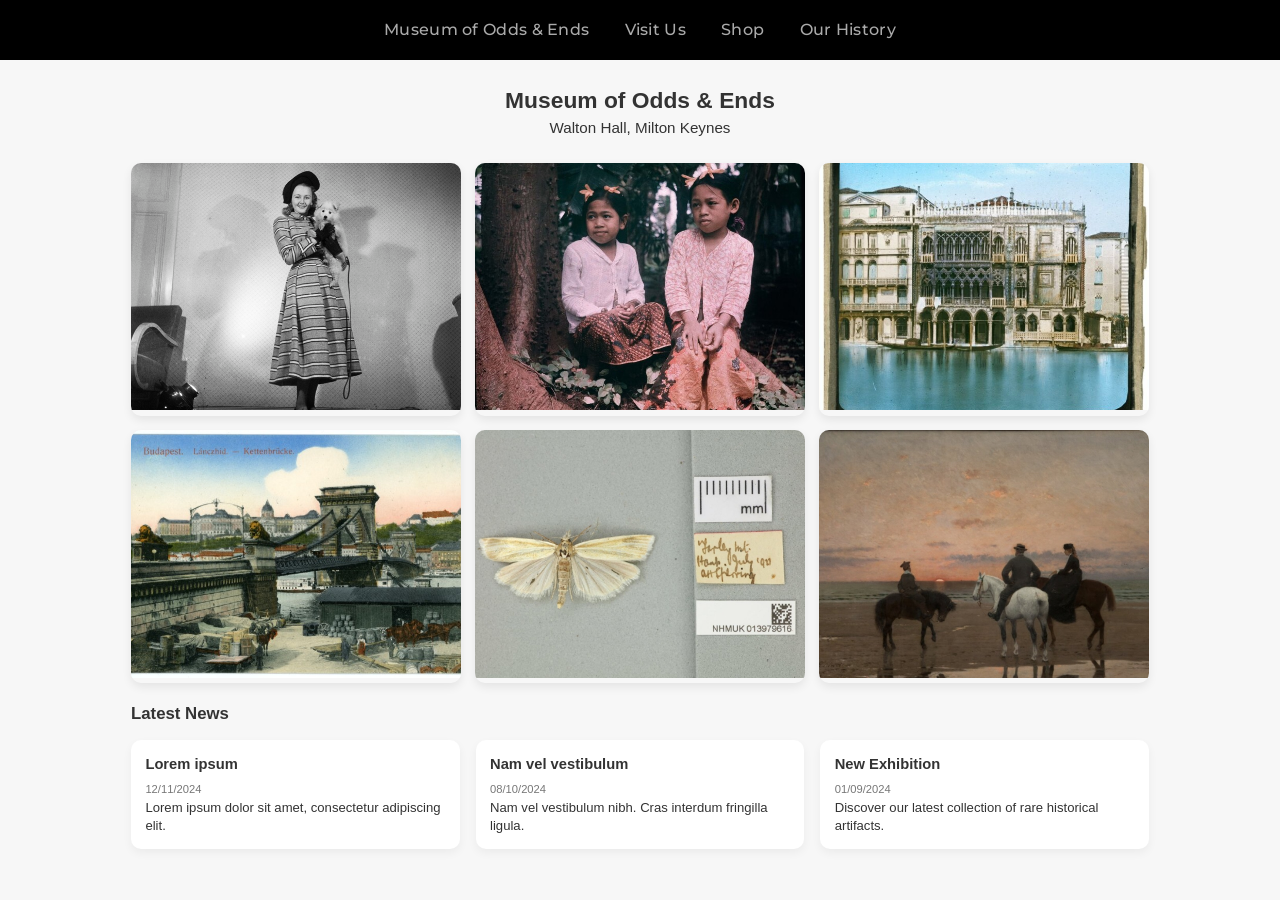
<file: index.html>
<!DOCTYPE html>
<html lang="en">
<head>
  <meta charset="utf-8"/>
  <title>Walton Hall Museum of Odds & Ends</title>
  <meta name="viewport" content="width=device-width, initial-scale=1.0">
  <link rel="stylesheet" href="styles.css"/>
</head>

<body>

<header>
  <nav class="navigation">
    <a href="index.html">Museum of Odds & Ends</a>
    <a href="placeholder.html">Visit Us</a>
    <a href="placeholder.html">Shop</a>
    <a href="placeholder.html">Our History</a>
  </nav>
</header>

<section id="page-title">
  <h1>Museum of Odds & Ends</h1>
  <p>Walton Hall, Milton Keynes</p>
</section>

<main id="main-content">
  <div class="main-layout">

    <!-- ===== GALLERY ===== -->
    <section id="gallery">

      <article class="gallery-item">
        <a href="https://www.europeana.eu/en/item/2021009/_49F3124C23DA8F15FB71B05E19A14B0A"
           target="_blank"
           rel="noopener noreferrer">
          <img src="imgs/fashion-artist-riitta-immonen.jpeg" alt="Portrait of Riitta Immonen">
          <div class="overlay"><span>Fashion Artist Riitta Immonen</span></div>
        </a>
      </article>

      <article class="gallery-item">
        <a href="https://www.europeana.eu/en/item/2048221/europeana_fashion_496757"
           target="_blank"
           rel="noopener noreferrer">
          <img src="imgs/two-girls-with-cempaka-flowers-in-their-hair.jpeg" alt="Two girls with flowers">
          <div class="overlay"><span>Two Girls With Cempaka Flowers</span></div>
        </a>
      </article>

      <article class="gallery-item">
        <a href="https://www.europeana.eu/en/item/9200271/BibliographicResource_3000058904600"
           target="_blank"
           rel="noopener noreferrer">
          <img src="imgs/glass-plate-slide.jpeg" alt="Glass plate slide">
          <div class="overlay"><span>Glass Plate Slide</span></div>
        </a>
      </article>

      <article class="gallery-item">
        <a href="https://www.europeana.eu/en/item/440/item_UBMLSJFMKZCDOGRRMBW2UY5RDAL3V4IP"
           target="_blank"
           rel="noopener noreferrer">
          <img src="imgs/budapest-chainbridge.jpeg" alt="Budapest Chainbridge">
          <div class="overlay"><span>Budapest Chainbridge</span></div>
        </a>
      </article>

      <article class="gallery-item">
        <a href="https://www.europeana.eu/en/item/854/NHMUKXBMNHXEXXNHMUK013979616"
           target="_blank"
           rel="noopener noreferrer">
          <img src="imgs/crambus-perlella.jpeg" alt="Crambus perlella moth">
          <div class="overlay"><span>Crambus Perlella</span></div>
        </a>
      </article>

      <article class="gallery-item">
        <a href="https://www.europeana.eu/en/item/2064116/Museu_ProvidedCHO_Nationalmuseum__Sweden_18600"
           target="_blank"
           rel="noopener noreferrer">
          <img src="imgs/three-riders-at-sea.jpeg" alt="Three riders at sea">
          <div class="overlay"><span>Three Riders At Sea</span></div>
        </a>
      </article>

    </section>

    <!-- ===== NEWS SECTION ===== -->
    <section id="news-section">
      <h2>Latest News</h2>

      <div class="news-grid">

        <article class="news-card">
          <h3>Lorem ipsum</h3>
          <span class="date">12/11/2024</span>
          <p>Lorem ipsum dolor sit amet, consectetur adipiscing elit.</p>
        </article>

        <article class="news-card">
          <h3>Nam vel vestibulum</h3>
          <span class="date">08/10/2024</span>
          <p>Nam vel vestibulum nibh. Cras interdum fringilla ligula.</p>
        </article>

        <article class="news-card">
          <h3>New Exhibition</h3>
          <span class="date">01/09/2024</span>
          <p>Discover our latest collection of rare historical artifacts.</p>
        </article>

      </div>
    </section>

  </div>
</main>

</body>
</html>
</file>
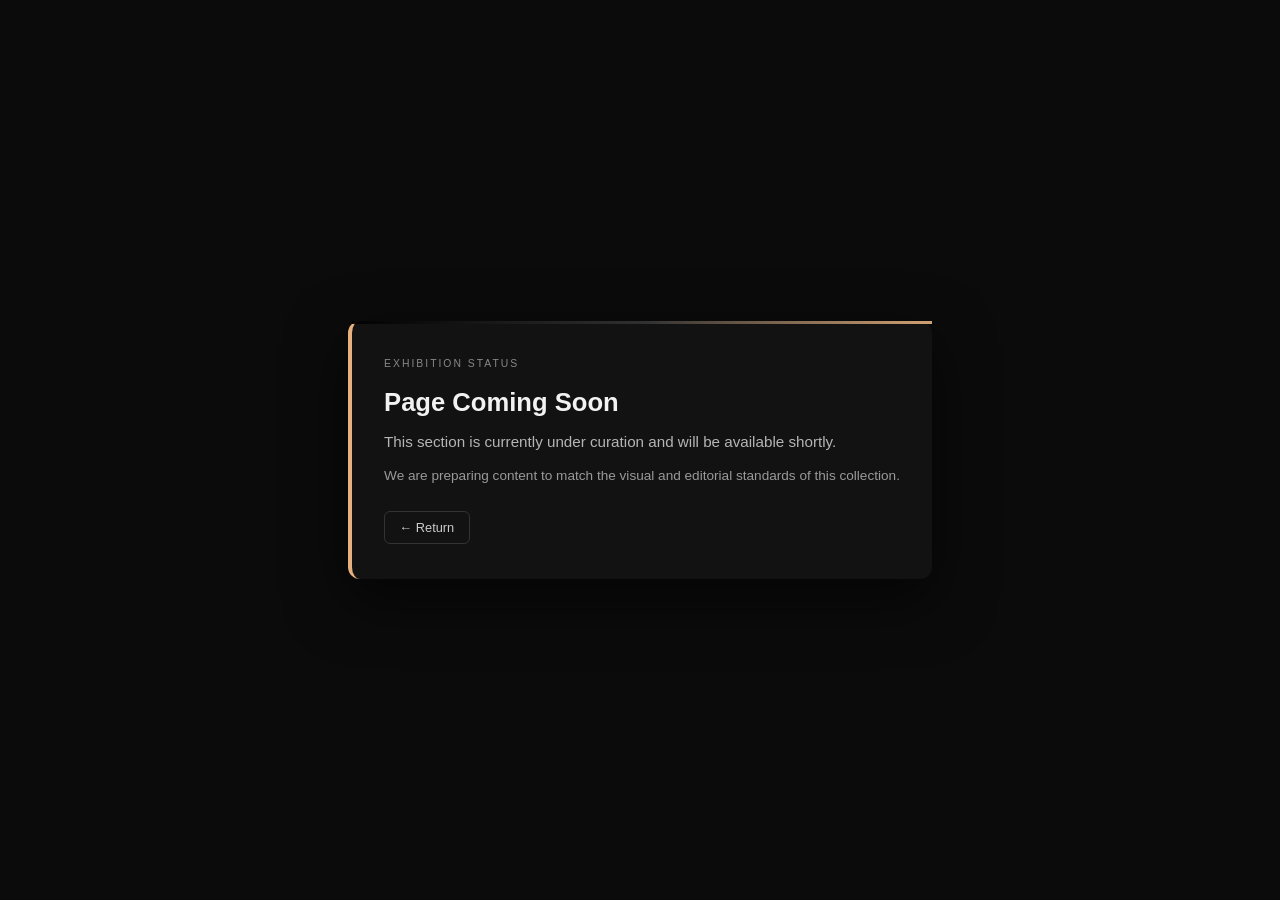
<file: placeholder.html>
<!DOCTYPE html>
<html lang="en">
<head>
  <meta charset="utf-8"/>
  <title>Placeholder</title>

  <meta name="viewport" content="width=device-width, initial-scale=1.0">

  <link href="https://fonts.googleapis.com/css2?family=Inter:wght@400;500;600&display=swap" rel="stylesheet">
  <link rel="stylesheet" href="styles.css"/>
</head>

<body class="placeholder-page">

<main class="placeholder-container">

  <div class="placeholder-card">

    <div class="label-line">EXHIBITION STATUS</div>

    <h1>Page Coming Soon</h1>

    <p class="subtitle">
      This section is currently under curation and will be available shortly.
    </p>

    <p class="body-text">
      We are preparing content to match the visual and editorial standards of this collection.
    </p>

    <button onclick="window.history.back()" class="back-btn">
      ← Return
    </button>

  </div>

</main>

</body>
</html>
</file>
<file: styles.css>
@import url('https://fonts.googleapis.com/css2?family=Montserrat:wght@400;500;600&display=swap');
/* =========================
   RESET
========================= */
* {
  margin: 0;
  padding: 0;
  box-sizing: border-box;
}

/* =========================
   BASE
========================= */
body {
  font-family: Arial, sans-serif;
  margin: 0;
  color: #333;
  background: #f7f7f7;
  font-size: 13.5px;
  line-height: 1.45;
  overflow-x: hidden;
}

/* =========================
   HEADER (MUSEUM STYLE)
========================= */
header {
  background: #000;
  display: flex;
  align-items: stretch;
  min-height: 60px;

  font-family: "Montserrat", Arial, sans-serif;
  letter-spacing: 0.6px;
}

/* =========================
   NAVIGATION
========================= */
.navigation {
  display: flex;
  justify-content: center;
  align-items: stretch;
  gap: 0.2rem;
  flex-wrap: wrap;
  width: 100%;
}

.navigation a {
  display: flex;
  align-items: center;
  color: #aaa;
  font-size: 1rem;
  font-weight: 500;
  text-decoration: none;
  letter-spacing: 0.3px;
  padding: 0 1rem;
  height: 100%;
  position: relative;
  transition: color 0.2s ease;
}

.navigation a::after {
  content: '';
  position: absolute;
  bottom: 0;
  left: 0;
  width: 0;
  height: 2px;
  background: #e6b17e;
  transition: width 0.25s ease;
}

.navigation a:hover::after {
  width: 100%;
}

.navigation a:hover {
  color: #e6b17e;
}

/* =========================
   TITLE
========================= */
#page-title {
  text-align: center;
  padding: 1.5rem 0;
  font-size: 0.95rem;
}

/* =========================
   LAYOUT
========================= */
.main-layout {
  display: flex;
  flex-direction: column;
  gap: 1.2rem;
  max-width: 1050px;
  margin: 0 auto;
  padding: 0 1rem;
}

/* =========================
   GALLERY
========================= */
#gallery {
  display: grid;
  grid-template-columns: repeat(3, 1fr);
  gap: 0.9rem;
}

/* gallery card */
.gallery-item {
  position: relative;
  overflow: hidden;
  border-radius: 10px;
  box-shadow: 0 4px 10px rgba(0,0,0,0.08);
  transition: transform 0.25s ease, box-shadow 0.25s ease;
}

.gallery-item:hover {
  transform: translateY(-3px);
  box-shadow: 0 8px 18px rgba(0,0,0,0.12);
}

/* image */
.gallery-item img {
  width: 100%;
  height: auto;
  object-fit: cover;
  aspect-ratio: 4 / 3;
  transition: transform 0.35s ease, filter 0.35s ease;
}

.gallery-item:hover img {
  transform: scale(1.05);
  filter: brightness(0.85);
}

/* overlay */
.overlay {
  position: absolute;
  bottom: 0;
  width: 100%;
  padding: 0.5rem;
  color: white;
  background: linear-gradient(to top, rgba(0,0,0,0.7), transparent);
  opacity: 0;
  transform: translateY(15px);
  transition: 0.25s ease;
  font-size: 1rem;
}

.gallery-item:hover .overlay {
  opacity: 1;
  transform: translateY(0);
}

/* =========================
   NEWS
========================= */
#news-section h2 {
  font-size: 1.05rem;
  margin-bottom: 0.8rem;
}

/* grid */
.news-grid {
  display: grid;
  grid-template-columns: repeat(auto-fit, minmax(240px, 1fr));
  gap: 1rem;
}

/* card */
.news-card {
  background: white;
  padding: 0.9rem;
  border-radius: 10px;
  box-shadow: 0 4px 10px rgba(0,0,0,0.05);
  transition: transform 0.2s ease, box-shadow 0.2s ease;
  position: relative;
  overflow: hidden;
}

.news-card:hover {
  transform: translateY(-3px);
  box-shadow: 0 10px 20px rgba(0,0,0,0.08);
}

.news-card h3 {
  font-size: 0.92rem;
  margin-bottom: 0.25rem;
}

.news-card .date {
  font-size: 0.7rem;
  color: #777;
  margin-bottom: 0.4rem;
}

.news-card p {
  font-size: 0.82rem;
  line-height: 1.35;
}

/* top accent */
.news-card::before {
  content: '';
  position: absolute;
  top: 0;
  left: 0;
  right: 0;
  height: 3px;
  background: linear-gradient(90deg, #333, #777);
  opacity: 0;
  transition: opacity 0.25s ease;
}

.news-card:hover::before {
  opacity: 1;
}

/* =========================
   PLACEHOLDER
========================= */

.placeholder-page {
  background: #0b0b0b;
  min-height: 100vh;
  display: flex;
  align-items: center;
  justify-content: center;
  color: #ddd;
}

/* card */
.placeholder-card {
  background: #121212;
  padding: 2.2rem 2rem;
  border-radius: 12px;
  max-width: 700px;
  box-shadow: 0 20px 60px rgba(0,0,0,0.6);
  border-left: 4px solid #e6b17e;
  position: relative;
}

/* subtle top archive line */
.placeholder-card::before {
  content: '';
  position: absolute;
  top: 0;
  left: 0;
  height: 3px;
  width: 100%;
  background: linear-gradient(90deg, #000, #333, #e6b17e);
  opacity: 0.9;
}

/* small label line */
.placeholder-card .label-line {
  font-size: 0.65rem;
  letter-spacing: 2px;
  color: #888;
  margin-bottom: 0.8rem;
  text-transform: uppercase;
}

/* title */
.placeholder-card h1 {
  font-size: 1.6rem;
  font-weight: 600;
  margin-bottom: 0.6rem;
  color: #f2f2f2;
}

/* subtitle */
.placeholder-card .subtitle {
  font-size: 0.95rem;
  color: #b5b5b5;
  margin-bottom: 0.8rem;
}

/* body text */
.placeholder-card p {
  font-size: 0.85rem;
  color: #9a9a9a;
  line-height: 1.5;
  margin-bottom: 1.5rem;
}

/* button */
.back-btn {
  background: transparent;
  border: 1px solid #333;
  padding: 0.5rem 0.9rem;
  font-size: 0.8rem;
  cursor: pointer;
  border-radius: 6px;
  color: #ccc;
  transition: all 0.2s ease;
}

.back-btn:hover {
  border-color: #e6b17e;
  color: #e6b17e;
  transform: translateY(-1px);
}

/* =========================
   RESPONSIVE
========================= */
@media (max-width: 1024px) {
  #gallery {
    grid-template-columns: repeat(2, 1fr);
  }
}

@media (max-width: 768px) {
  body {
    font-size: 12.5px;
  }

  .navigation a {
    font-size: 0.85rem;
  }

  #news-section h2 {
    font-size: 1rem;
  }

  .news-card h3 {
    font-size: 0.88rem;
  }

  #gallery {
    grid-template-columns: 1fr;
  }
}
</file>
